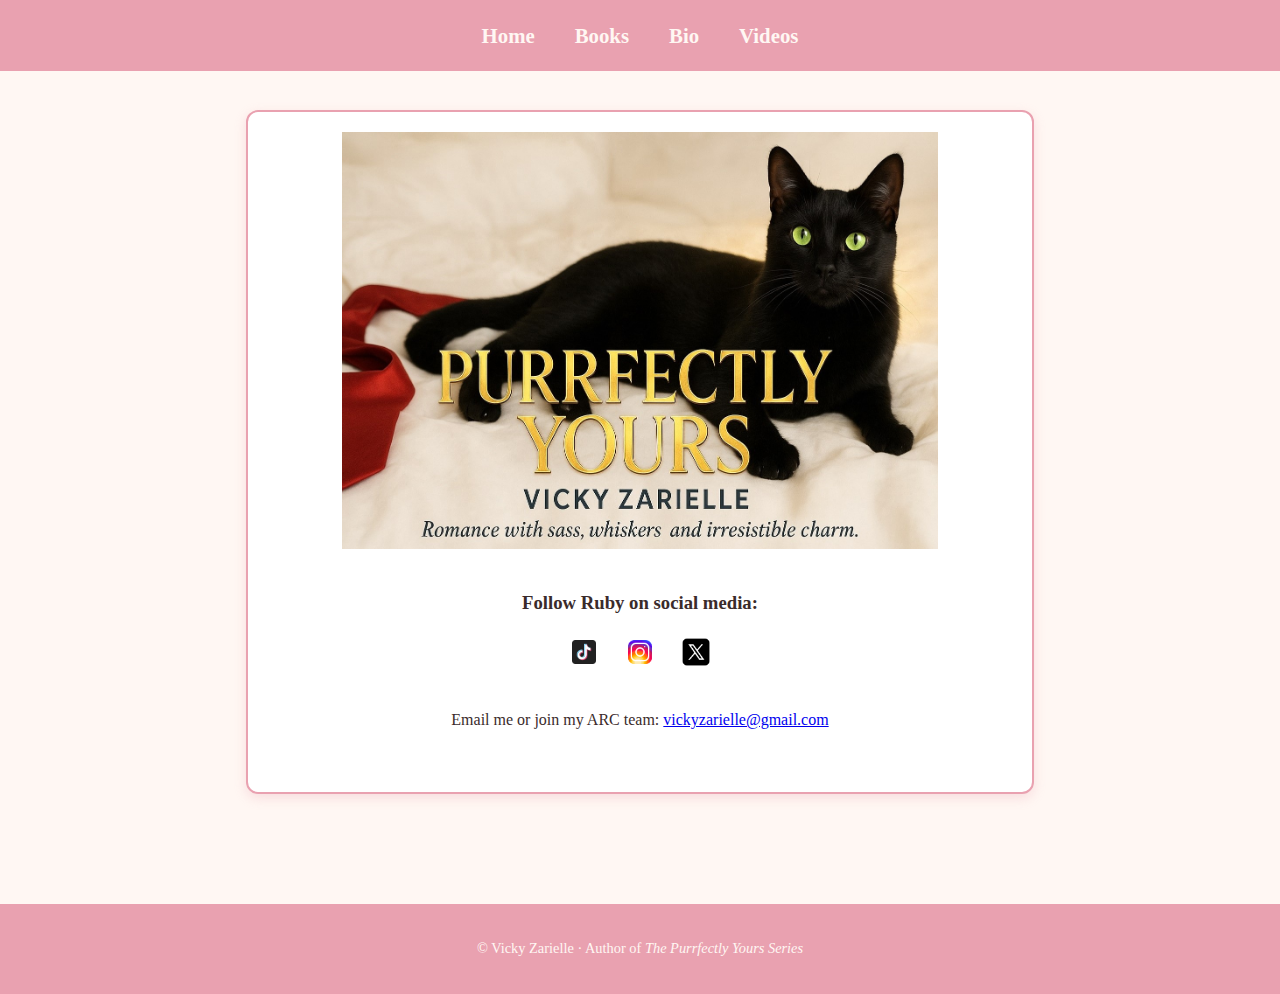
<file: index.html>
<!DOCTYPE html>
<html lang="en">
<head>
<meta charset="UTF-8">
<meta name="viewport" content="width=device-width, initial-scale=1.0">
<title>Welcome to the Purrfectly Yours World of Ruby the Cat Narrator</title>
<link rel="stylesheet" href="style.css">

<!-- MailerLite Universal -->
<script>
    (function(w,d,e,u,f,l,n){w[f]=w[f]||function(){(w[f].q=w[f].q||[])
    .push(arguments);},l=d.createElement(e),l.async=1,l.src=u,
    n=d.getElementsByTagName(e)[0],n.parentNode.insertBefore(l,n);})
    (window,document,'script','https://assets.mailerlite.com/js/universal.js','ml');
    ml('account', '1801524');
</script>
<!-- End MailerLite Universal -->

</head>
<body>
<header>
  <nav>
    <ul>
      <li><a href="index.html">Home</a></li>
      <li><a href="books.html">Books</a></li>
      <li><a href="bio.html">Bio</a></li>
      <li><a href="videos.html">Videos</a></li>
    </ul>
  </nav>
</header>
<main>
<div class="content-wrapper">
<section class="centered-section">
  <img src="images/website-banner.jpg" alt="Purrfectly Yours: Romance with sass, whiskers, and irresistable charm." class="centered-img">
</section>


<section class="centered-section">
  <h3>Follow Ruby on social media:</h3>
  <a href="https://www.tiktok.com/@rubynarrates" target="_blank" 
    aria-label="TikTok"><img src="images/tiktok.png" alt="TikTok" class="social-icon"></a>

  <a href="https://www.instagram.com/rubynarrates" target="_blank" 
    aria-label="Instagram"><img src="images/instagram.png" alt="Instagram" class="social-icon"></a>

  <a href="https://x.com/rubynarrates" target="_blank" 
    aria-label="X (formerly Twitter)"><img src="images/x.png" alt="X (Twitter)" class="social-icon"></a>
</section>

<section class="centered-section">
<div class="ml-embedded" data-form="nuCfzt"></div>
</section>
<section class="centered-section">
<p>Email me or join my ARC team: <a href="mailto:vickyzarielle@gmail.com">vickyzarielle@gmail.com</a></p>
</section>
</div>
</main>
<footer>
  <p>&copy; Vicky Zarielle · Author of <i>The Purrfectly Yours Series</i></p>
</footer>
</body>
</html>
</file>
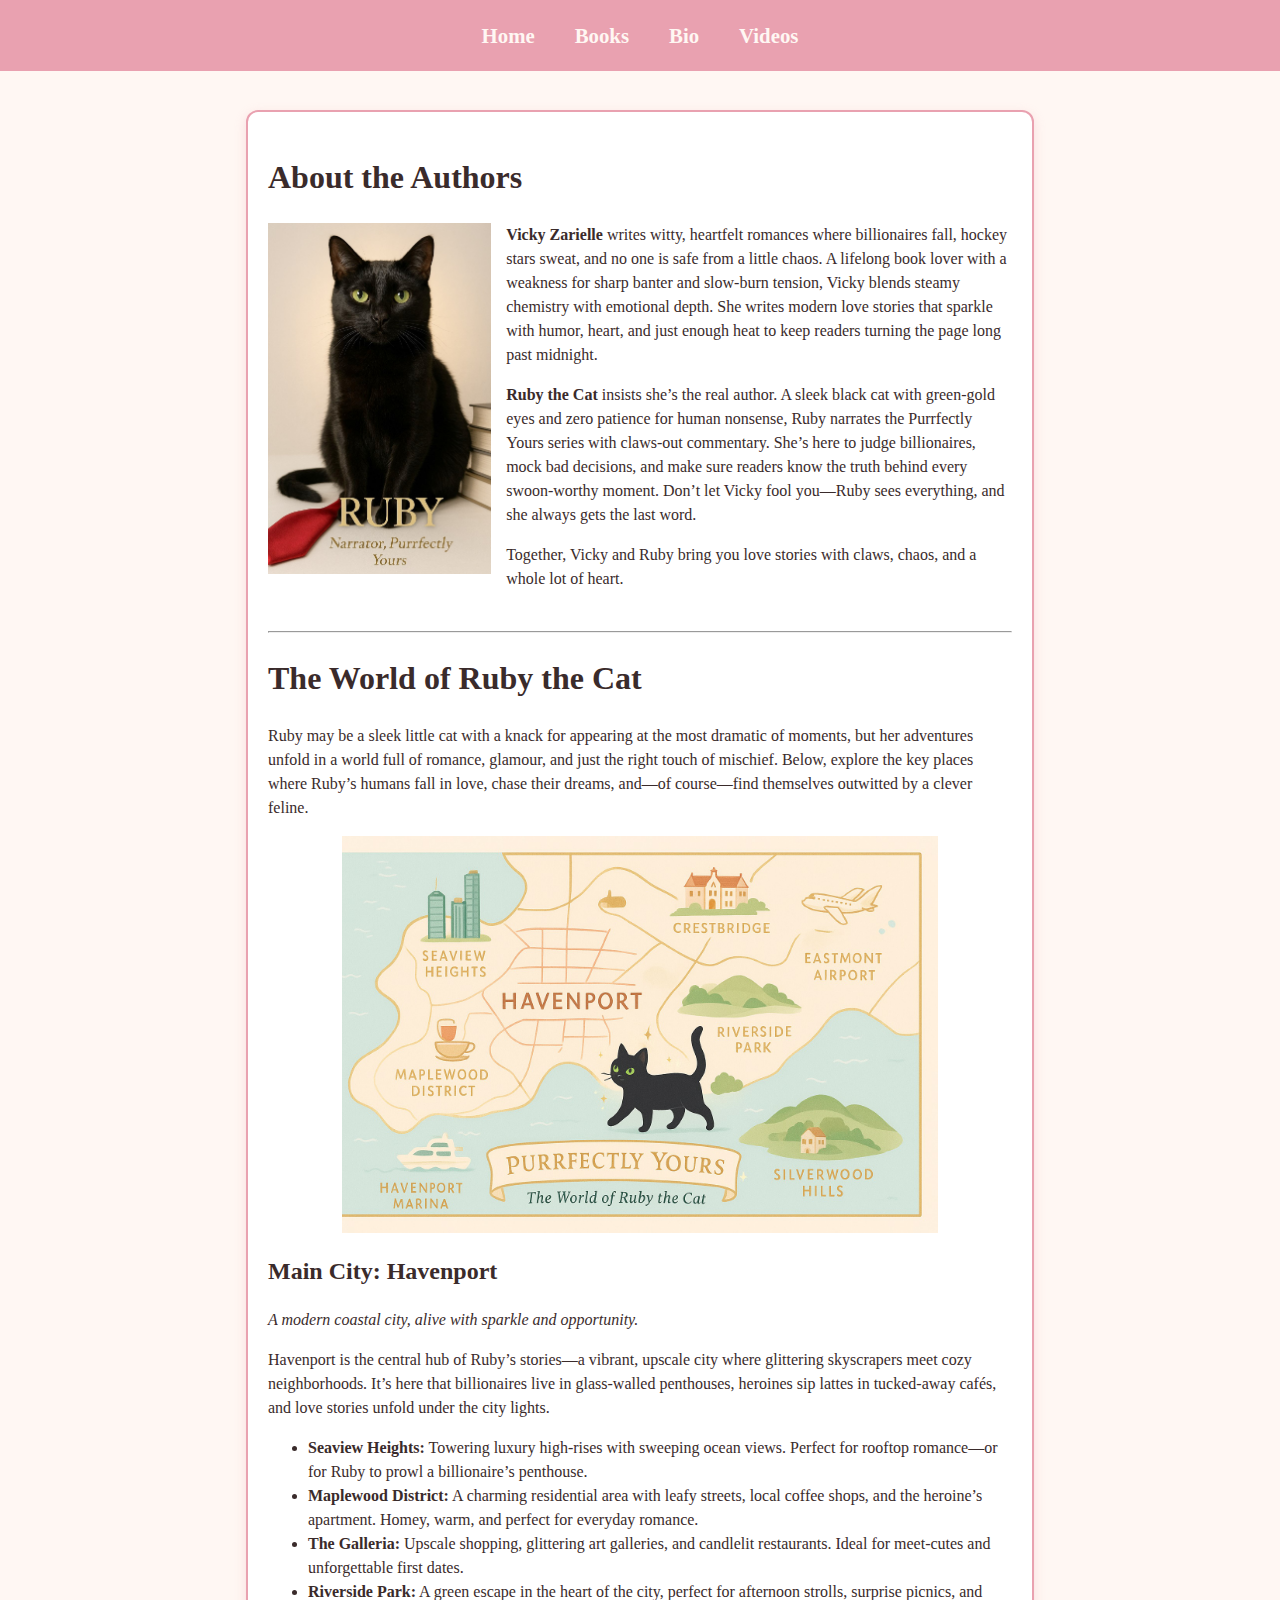
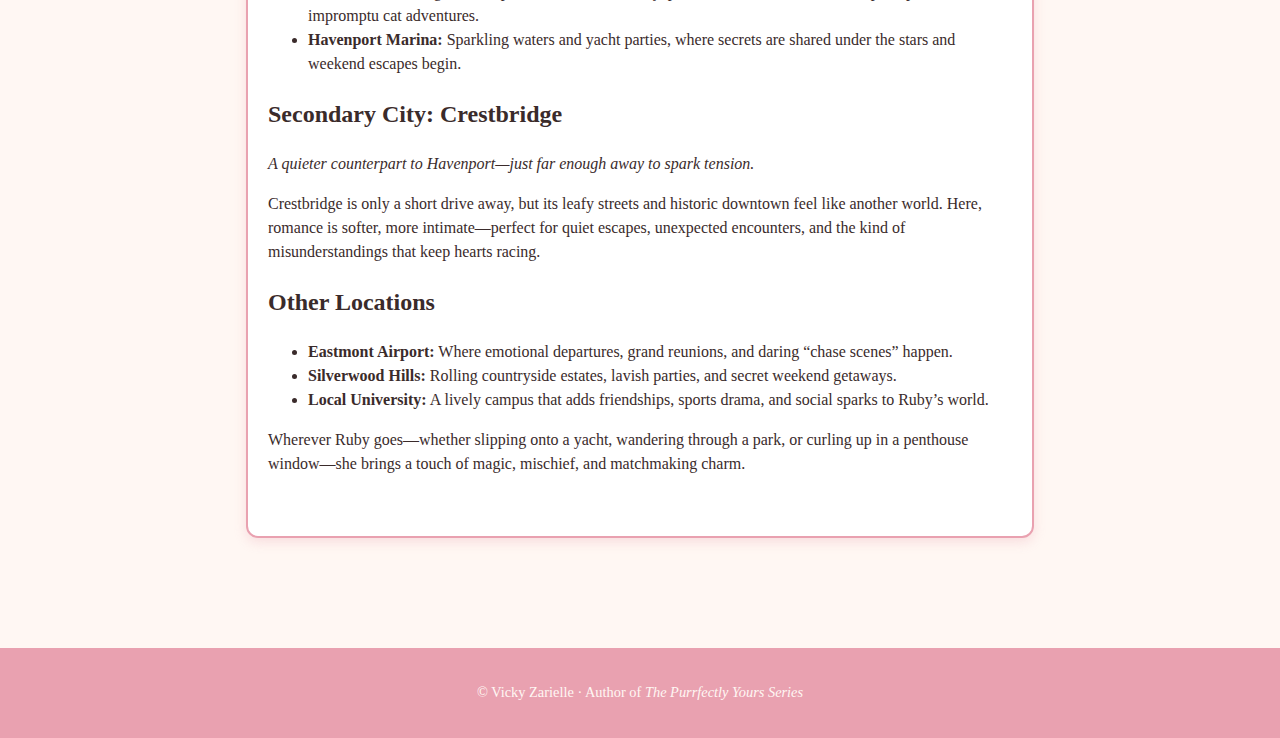
<file: bio.html>
<!DOCTYPE html>
<html lang="en">
<head>
<meta charset="UTF-8">
<meta name="viewport" content="width=device-width, initial-scale=1.0">
<title>About Vicky Zarielle</title>
<link rel="stylesheet" href="style.css">
</head>
<body>
<header>
  <nav>
    <ul>
      <li><a href="index.html">Home</a></li>
      <li><a href="books.html">Books</a></li>
      <li><a href="bio.html">Bio</a></li>
      <li><a href="videos.html">Videos</a></li>
    </ul>
  </nav>
</header>
<main>
<div class="content-wrapper">

<section>
  <h1>About the Authors</h1>
  <img src="images/ruby-author.jpg" alt="Author Pic: Vicky Zarielle and Ruby">
  <p><b>Vicky Zarielle</b> writes witty, heartfelt romances where billionaires fall, hockey stars sweat, and no one is safe from a little chaos. A lifelong book lover with a weakness for sharp banter and slow-burn tension, Vicky blends steamy chemistry with emotional depth. She writes modern love stories that sparkle with humor, heart, and just enough heat to keep readers turning the page long past midnight.</p>
  <p><b>Ruby the Cat</b> insists she’s the real author. A sleek black cat with green-gold eyes and zero patience for human nonsense, Ruby narrates the Purrfectly Yours series with claws-out commentary. She’s here to judge billionaires, mock bad decisions, and make sure readers know the truth behind every swoon-worthy moment. Don’t let Vicky fool you—Ruby sees everything, and she always gets the last word.</p>
  <p>Together, Vicky and Ruby bring you love stories with claws, chaos, and a whole lot of heart.</p>
</section>

<hr> <!-- Divider line -->

<section>
  <h1>The World of Ruby the Cat</h1>
  <p>
    Ruby may be a sleek little cat with a knack for appearing at the most dramatic of moments, 
    but her adventures unfold in a world full of romance, glamour, and just the right touch of mischief.  
    Below, explore the key places where Ruby’s humans fall in love, chase their dreams, and—of course—find themselves outwitted by a clever feline.
  </p>
  <p><img src="images/world-map-ruby.jpg" alt="Map of the Purrfectly Yours World" class="centered-img"></p>
  <h2>Main City: Havenport</h2>
  <p><em>A modern coastal city, alive with sparkle and opportunity.</em></p>
  <p>
    Havenport is the central hub of Ruby’s stories—a vibrant, upscale city where glittering skyscrapers meet cozy neighborhoods.  
    It’s here that billionaires live in glass-walled penthouses, heroines sip lattes in tucked-away cafés, and love stories unfold under the city lights.
  </p>

  <ul>
    <li><strong>Seaview Heights:</strong> Towering luxury high-rises with sweeping ocean views. Perfect for rooftop romance—or for Ruby to prowl a billionaire’s penthouse.</li>
    <li><strong>Maplewood District:</strong> A charming residential area with leafy streets, local coffee shops, and the heroine’s apartment. Homey, warm, and perfect for everyday romance.</li>
    <li><strong>The Galleria:</strong> Upscale shopping, glittering art galleries, and candlelit restaurants. Ideal for meet-cutes and unforgettable first dates.</li>
    <li><strong>Riverside Park:</strong> A green escape in the heart of the city, perfect for afternoon strolls, surprise picnics, and impromptu cat adventures.</li>
    <li><strong>Havenport Marina:</strong> Sparkling waters and yacht parties, where secrets are shared under the stars and weekend escapes begin.</li>
  </ul>

  <h2>Secondary City: Crestbridge</h2>
  <p><em>A quieter counterpart to Havenport—just far enough away to spark tension.</em></p>
  <p>
    Crestbridge is only a short drive away, but its leafy streets and historic downtown feel like another world.  
    Here, romance is softer, more intimate—perfect for quiet escapes, unexpected encounters, and the kind of misunderstandings that keep hearts racing.
  </p>

  <h2>Other Locations</h2>
  <ul>
    <li><strong>Eastmont Airport:</strong> Where emotional departures, grand reunions, and daring “chase scenes” happen.</li>
    <li><strong>Silverwood Hills:</strong> Rolling countryside estates, lavish parties, and secret weekend getaways.</li>
    <li><strong>Local University:</strong> A lively campus that adds friendships, sports drama, and social sparks to Ruby’s world.</li>
  </ul>

  <p>
    Wherever Ruby goes—whether slipping onto a yacht, wandering through a park, or curling up in a penthouse window—she brings a touch of magic, mischief, and matchmaking charm.
  </p>

</section>


</div>
</main>
<footer>
  <p>&copy; Vicky Zarielle · Author of <i>The Purrfectly Yours Series</i></p>
</footer>
</body>
</html>
</file>
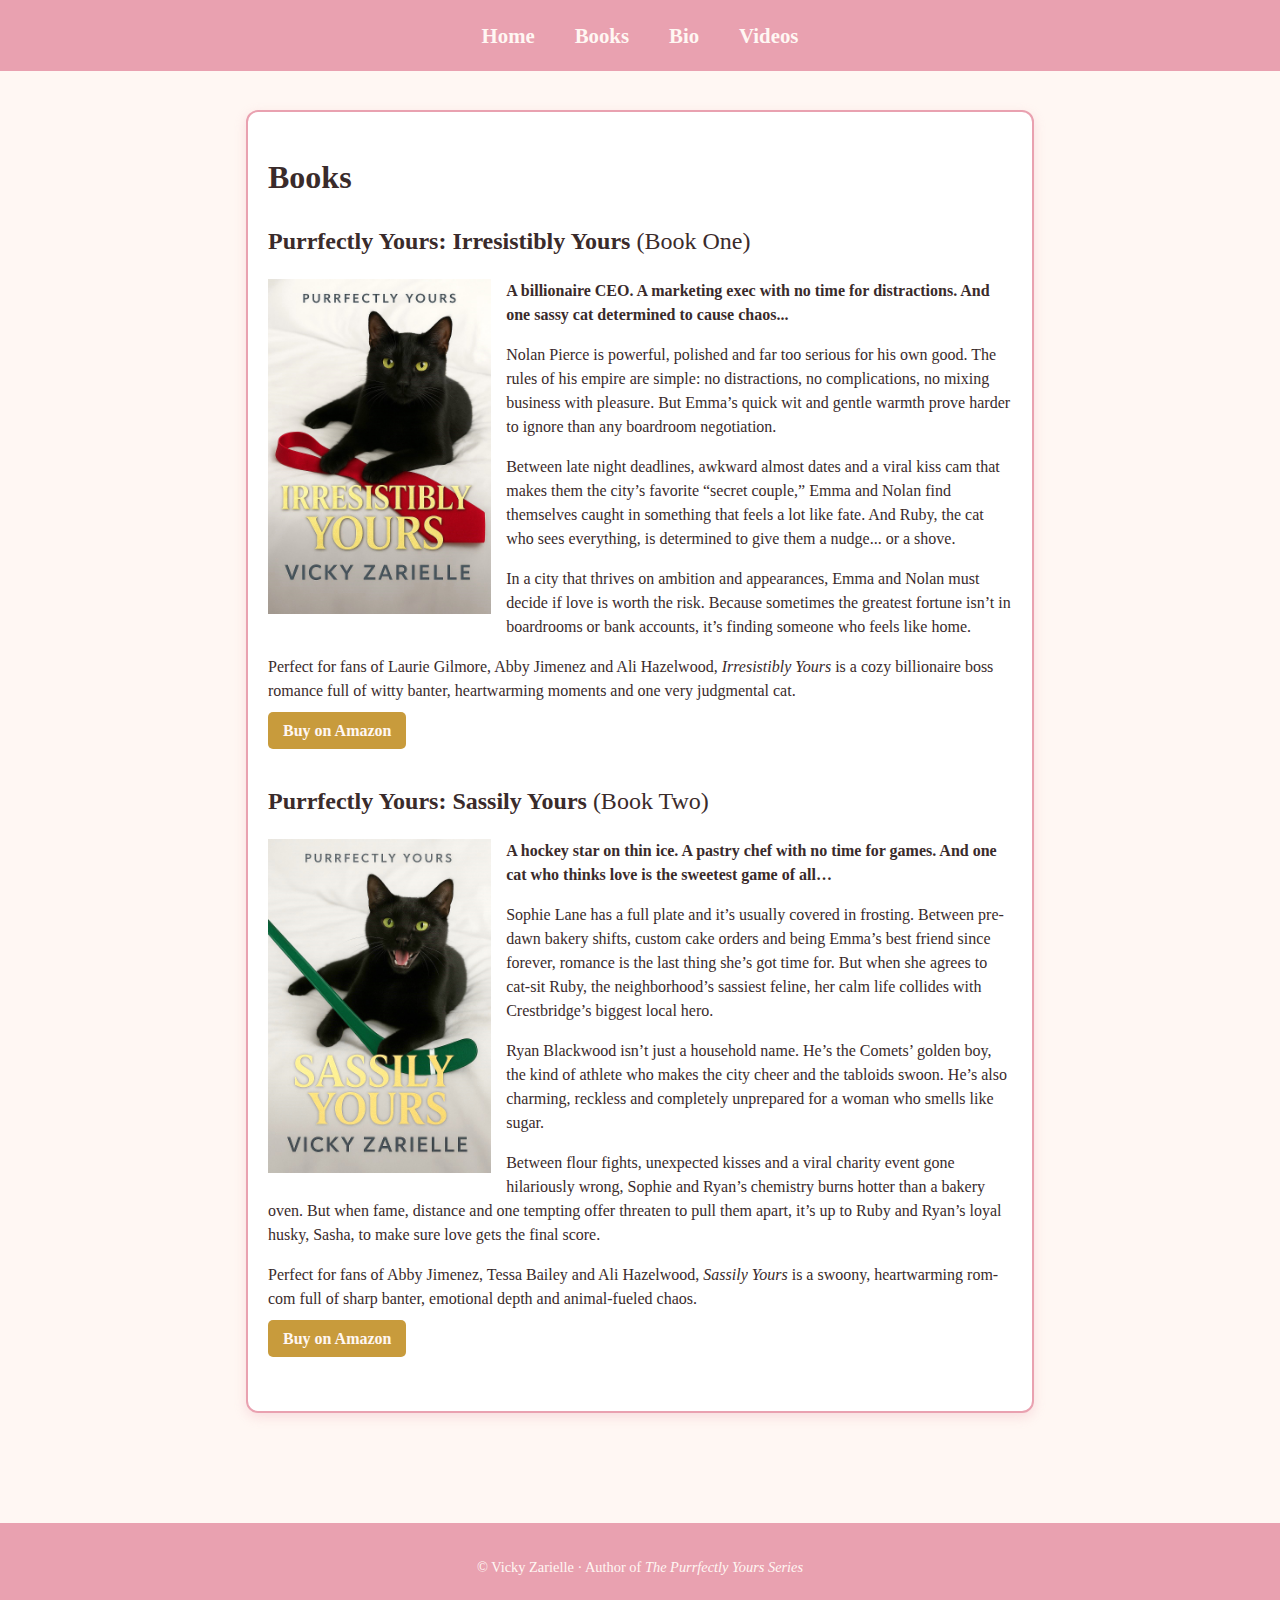
<file: books.html>
<!DOCTYPE html>
<html lang="en">
<head>
<meta charset="UTF-8">
<meta name="viewport" content="width=device-width, initial-scale=1.0">
<title>The Purrfectly Yours Series of Books by Vicky Zarielle</title>
<link rel="stylesheet" href="style.css">
</head>
<body>
<header>
  <nav>
    <ul>
      <li><a href="index.html">Home</a></li>
      <li><a href="books.html">Books</a></li>
      <li><a href="bio.html">Bio</a></li>
      <li><a href="videos.html">Videos</a></li>
    </ul>
  </nav>
</header>
<main>
<div class="content-wrapper">

<h1>Books</h1>

<section>
    <h2>Purrfectly Yours: Irresistibly Yours <span style="font-weight: normal;">(Book One)</span></h2>
    <img src="images/irresistibly-cover.jpg" alt="Purrfectly Yours: Irresistibly Yours (Book One)">
    <p><b>A billionaire CEO. A marketing exec with no time for distractions. And one sassy cat determined to cause chaos...</b></p>
    <p>Nolan Pierce is powerful, polished and far too serious for his own good. The rules of his empire are simple: no distractions, no complications, no mixing business with pleasure. But Emma’s quick wit and gentle warmth prove harder to ignore than any boardroom negotiation.</p>
    <p>Between late night deadlines, awkward almost dates and a viral kiss cam that makes them the city’s favorite “secret couple,” Emma and Nolan find themselves caught in something that feels a lot like fate. And Ruby, the cat who sees everything, is determined to give them a nudge... or a shove.
</p>
    <p>In a city that thrives on ambition and appearances, Emma and Nolan must decide if love is worth the risk. Because sometimes the greatest fortune isn’t in boardrooms or bank accounts, it’s finding someone who feels like home.</p>
    <p>Perfect for fans of Laurie Gilmore, Abby Jimenez and Ali Hazelwood, <i>Irresistibly Yours</i> is a cozy billionaire boss romance full of witty banter, heartwarming moments and one very judgmental cat.</p>
    <p><a href="https://www.amazon.com/dp/B0FRM4X4WZ" target="_blank" class="buy-button">Buy on Amazon</a></p>
</section>

<section>
    <h2>Purrfectly Yours: Sassily Yours <span style="font-weight: normal;">(Book Two)</span></h2>
    <img src="images/sassily-cover.jpg" alt="Purrfectly Yours: Sassily Yours (Book Two)">
    <p><b>A hockey star on thin ice. A pastry chef with no time for games. And one cat who thinks love is the sweetest game of all…</b></p>
    <p>Sophie Lane has a full plate and it’s usually covered in frosting. Between pre-dawn bakery shifts, custom cake orders and being Emma’s best friend since forever, romance is the last thing she’s got time for. But when she agrees to cat-sit Ruby, the neighborhood’s sassiest feline, her calm life collides with Crestbridge’s biggest local hero.</p>
    <p>Ryan Blackwood isn’t just a household name. He’s the Comets’ golden boy, the kind of athlete who makes the city cheer and the tabloids swoon. He’s also charming, reckless and completely unprepared for a woman who smells like sugar.</p>
    <p>Between flour fights, unexpected kisses and a viral charity event gone hilariously wrong, Sophie and Ryan’s chemistry burns hotter than a bakery oven. But when fame, distance and one tempting offer threaten to pull them apart, it’s up to Ruby and Ryan’s loyal husky, Sasha, to make sure love gets the final score.</p>
    <p>Perfect for fans of Abby Jimenez, Tessa Bailey and Ali Hazelwood, <i>Sassily Yours</i> is a swoony, heartwarming rom-com full of sharp banter, emotional depth and animal-fueled chaos.</p>
    <p><a href="https://www.amazon.com/dp/B0G1VP6F19" target="_blank" class="buy-button">Buy on Amazon</a></p>
</section>

</div>
</main>
<footer>
  <p>&copy; Vicky Zarielle · Author of <i>The Purrfectly Yours Series</i></p>
</footer>
</body>
</html>
</file>
<file: style.css>
body {
    margin: 0;
    /* font-family: Arial, sans-serif; */
    font-family: 'Georgia', serif;
    background-color: #fff7f3; /* warm cream */
    color: #3a2b2b; /* soft brown */
    line-height: 1.5;
}
header {
    background-color: #e9a1b0; /* rose pink */
    position: fixed;
    top: 0;
    width: 100%;
    z-index: 1000;
    /*padding: 20px 15px;*/ /* 20px top/bottom, 15px left/right */
    padding: 20px 0;
}
header nav {
  max-width: 60%;
  margin: 0 auto;
  padding: 0 15px;
}
nav ul {
    list-style: none;
    margin: 0;
    gap: 40px;           /* 40px space between nav items on desktop */
    padding: 0; /*padding: 0 15px;*/ /* add horizontal padding */
    display: flex;
    justify-content: center;
}
nav ul li {
    /*margin: 0 15px;*/ /* Remove margin here since gap handles spacing */
}
nav ul li a {
    color: #fff7f3;
    text-decoration: none;
    font-weight: bold;
    font-size: 1.3em;
}
nav ul li a:hover {
  color: #c89b3c; /* gold accent */
}
main {
    padding: 80px 20px 40px; /* to account for fixed header */
    /* Three values: First applies to top; second applies to left and right; third applies to bottom. */
}
.content-wrapper {
    background: #ffffff;
    max-width: 60%; /* 60% of the parent/container width */
    /*margin: 0 auto;*/
    line-height: 1.5;
    margin: 30px auto;
    padding: 20px;
    border: 2px solid #e9a1b0;
    border-radius: 12px;
    box-shadow: 0 4px 12px rgba(233, 161, 176, 0.3);
}
.content-wrapper::after {
  content: "";
  display: table;
  clear: both;
}
@media (max-width: 800px) {
    .content-wrapper {
        max-width: 90%;
    }
    header nav {
      max-width: 100%; /* make nav wider on small screens */
    }
    nav ul {
        gap: 20px;         /* smaller gap on small screens */
    }
    nav ul li a {
        font-size: 1em; /* or even smaller */
    }
    img {
        max-width: 40%;       /* make image larger on small screens */
    }
    /* video { */
        /* max-width: 40%; */      /* make videos larger on small screens */
    /* } */
    .centered-img {
        max-width: 100%;  /* increase max-width for small screens */
    }
}
img {
    float: left;      /* or right */
    max-width: 30%;
    height: auto;
    /*margin-bottom: 20px;*/
    margin: 0 15px 15px 0; /* space around the image: top | right | bottom | left */
}
.centered-img {
    display: block;
    margin: 0 auto 20px auto; /* center horizontally, with some bottom margin */
    float: none;              /* override float from default img */
    max-width: 80%;           /* optional: override width for centered version */
}


.buy-button {
    background: #c89b3c; /* gold accent */
    color: #fff7f3;
    padding: 10px 15px;
    text-decoration: none;
    border-radius: 5px;
    font-weight: bold;
    transition: background 0.3s ease;
}
.buy-button:hover {
  background: #6d3b47; /* plum */
}
footer {
    text-align: center;
    padding: 20px;
    background: #e9a1b0;
    color: #fff7f3;
    margin-top: 40px;
    font-size: 0.9rem;
}
section {
    margin-bottom: 40px; /* Adds 40px space below each section */
}
.centered-section {
    text-align: center;
    margin-bottom: 40px; /* Adds 40px space below each section */
}
h1 {
  font-size: 2em;
}
h2 {
  font-size: 1.5em;
}
video p {
  margin-top: 0;
  margin-bottom: 0.3em;
}
video h3 {
  margin-top: 0.3em;    /* reduce top space */
  margin-bottom: 0.3em; /* reduce bottom space */
}
.hashtags {
  color: #555;
  font-size: 0.9em;
}
video {
  width: 100%;
  display: inline-block;       /* Allow video to sit inline with text */
  /* max-width: 30%; */
  height: auto;
  margin: 0 15px 15px 0; /* space around the image: top | right | bottom | left */

  max-height: 480px;
  border-radius: 10px;
  border: 1px solid #ccc;
}

.video-block {
  display: block; /* Ensures the element takes up the full width */
  /* Ensures that the next element (e.g., text) will be below it (and not next to it). */
  border-bottom: 1px solid #ccc;  /* light gray divider line */
  padding-bottom: 1.5em;            /* space below the video block content */
  margin-bottom: 2.5em;             /* space between video blocks */
}
/* Optional: Remove the divider line after the last video block
.video-block:last-of-type {
  border-bottom: none;
  margin-bottom: 0;
  padding-bottom: 0;
}*/


.pagination-nav {
  text-align: center;
  margin-top: 40px;
}

.pagination-nav a {
  margin: 0 10px;
  padding: 10px 20px;
  background-color: #f0f0f0;
  color: #333;
  text-decoration: none;
  border-radius: 5px;
  font-weight: bold;
}

.pagination-nav a:hover {
  background-color: #ddd;
}

.pagination-nav a.disabled {
  pointer-events: none;
  opacity: 0.5;
}

/* Only target the social icons */
.social-icon {
  float: none; /* Override the global img float */
  display: inline-block; /* Necessary for spacing and layout */
  width: 32px;
  height: 32px;
  margin: 0 10px;
  vertical-align: middle;
  transition: opacity 0.3s ease;
  cursor: pointer;
}

.social-icon:hover {
  opacity: 0.7;
}
</file>
